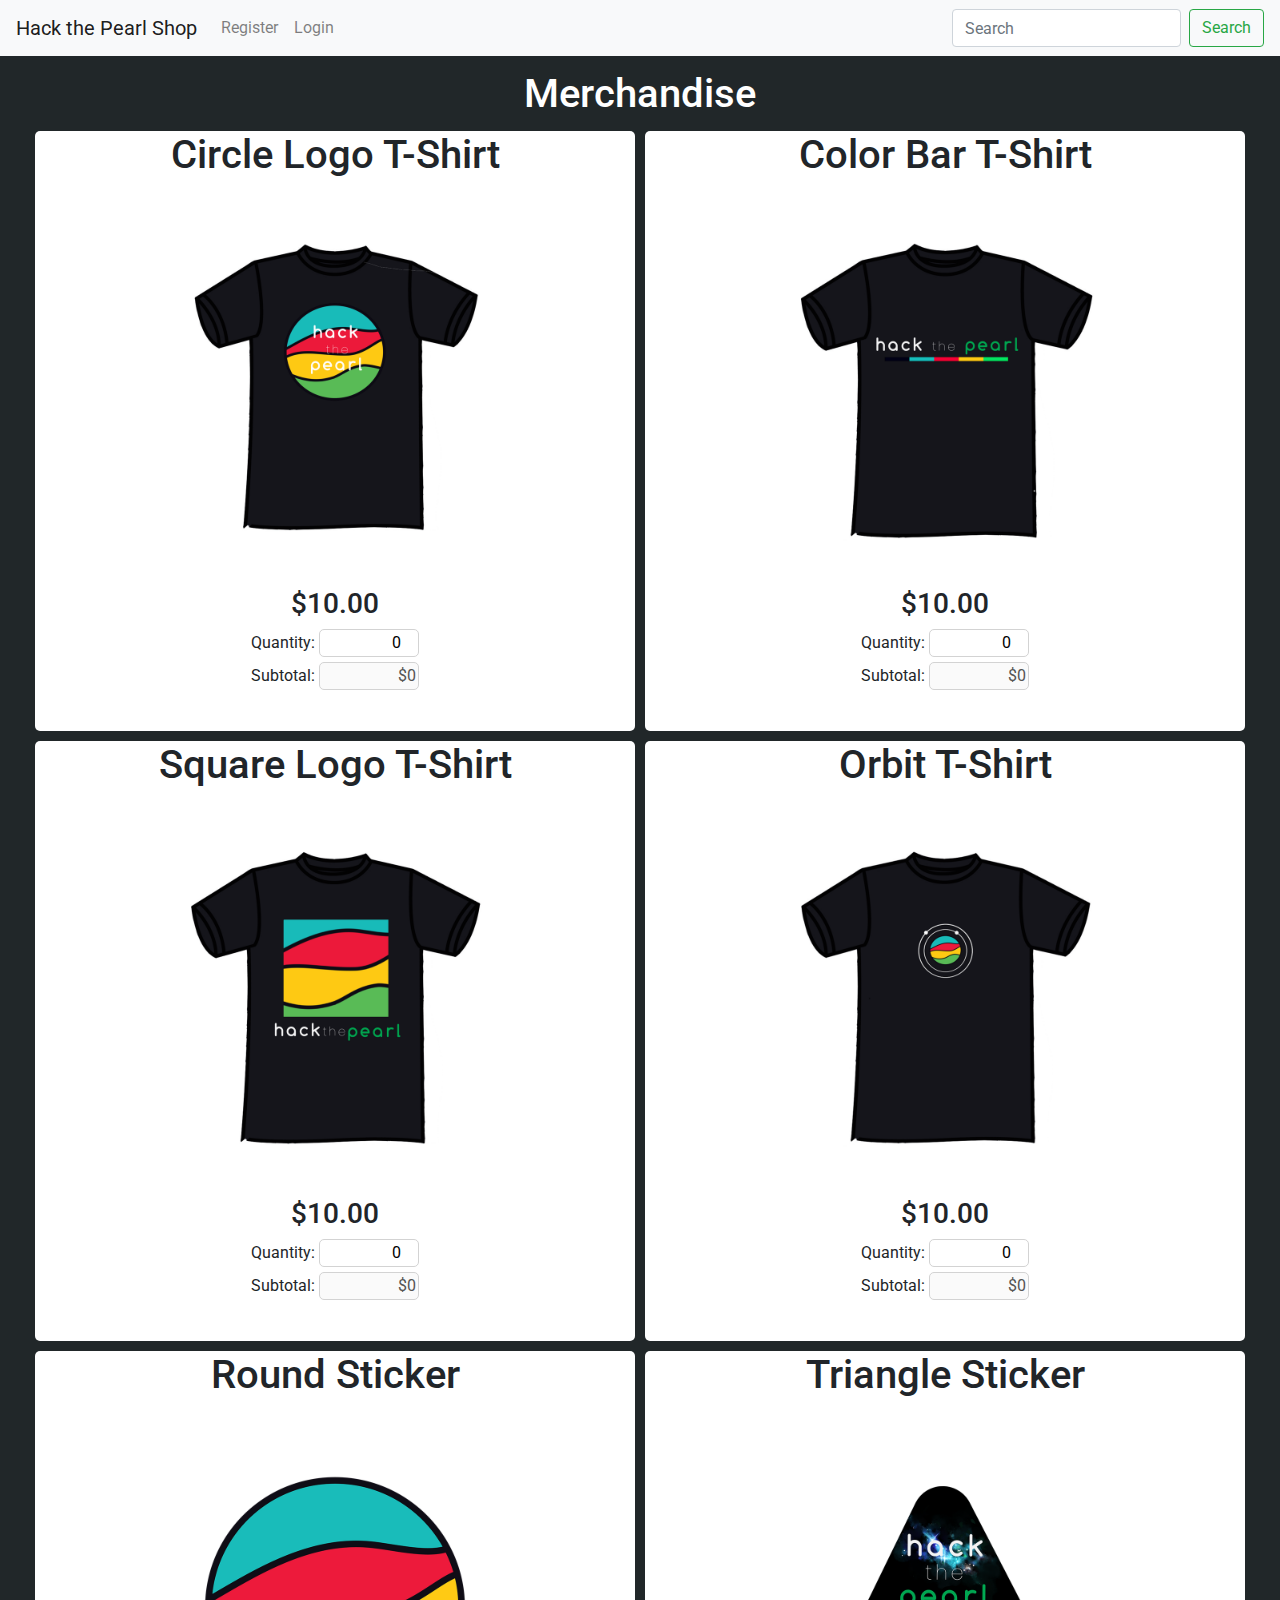
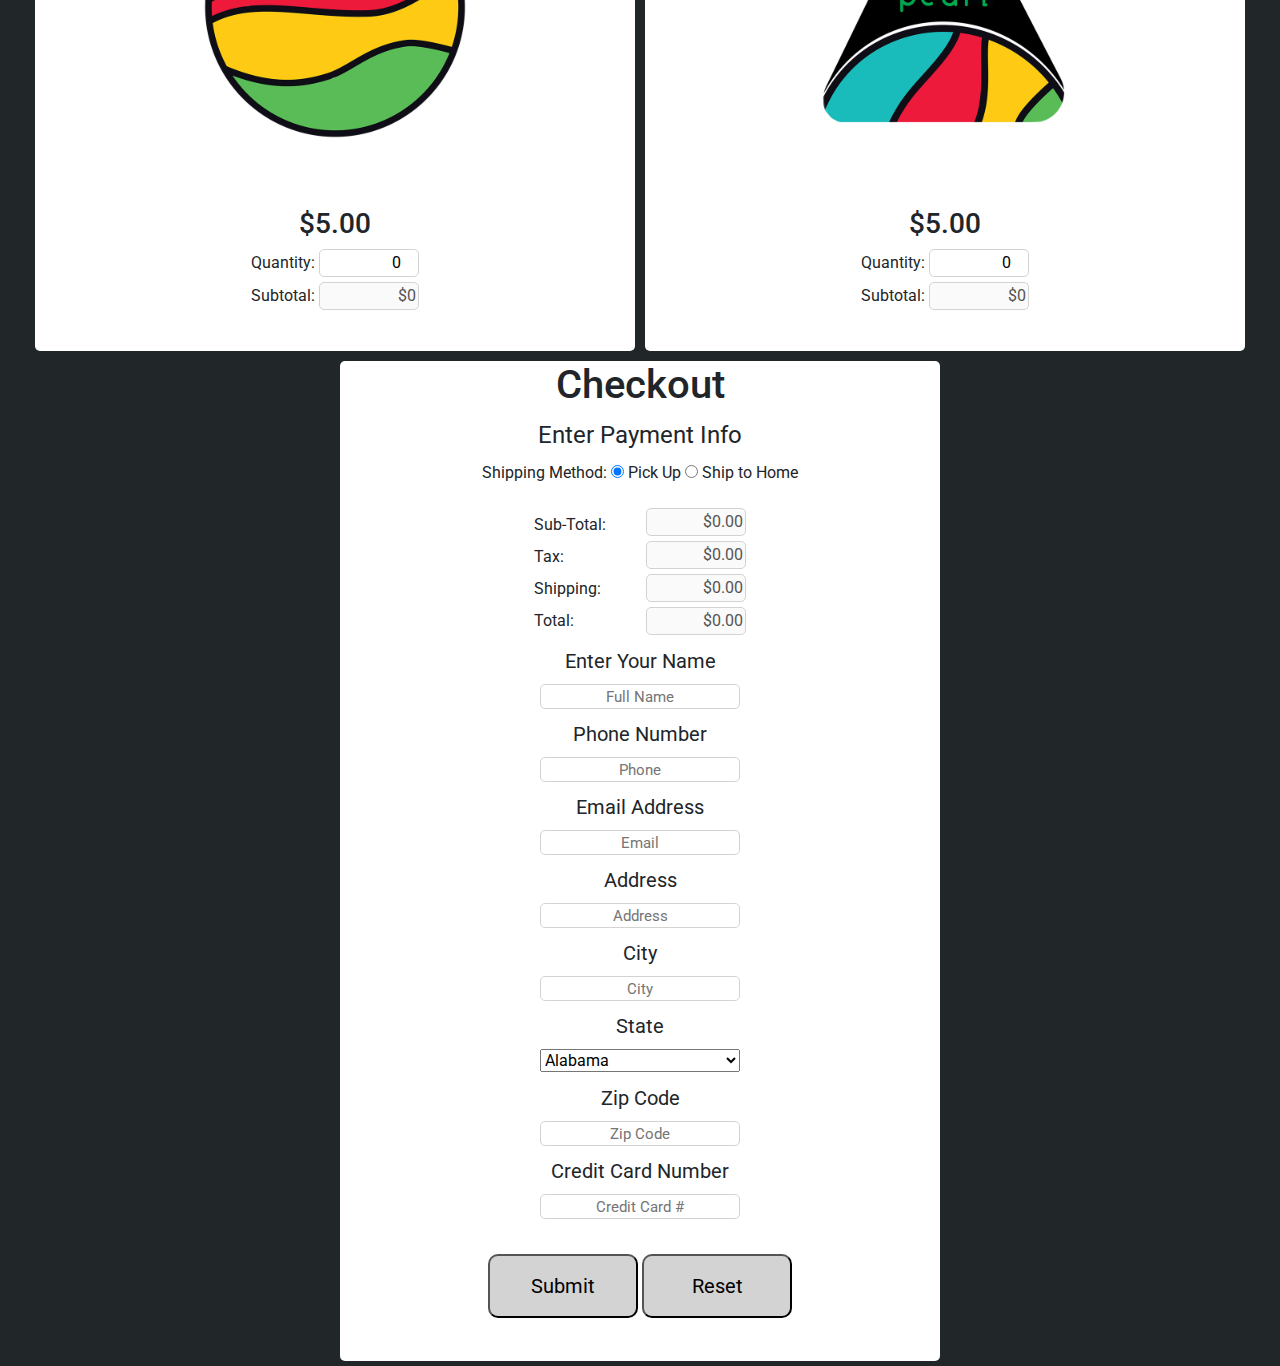
<file: index.html>
<!DOCTYPE html>
<html lang="en" dir="ltr">
<head>
  <meta charset="utf-8">
  <title>Assignment #7</title>
  <link rel='shortcut icon' type='image/x-icon' href='favicon.ico' />
  <link href="https://fonts.googleapis.com/css?family=Roboto&display=swap" rel="stylesheet">
  <link rel="stylesheet" href="https://stackpath.bootstrapcdn.com/bootstrap/4.4.1/css/bootstrap.min.css" integrity="sha384-Vkoo8x4CGsO3+Hhxv8T/Q5PaXtkKtu6ug5TOeNV6gBiFeWPGFN9MuhOf23Q9Ifjh" crossorigin="anonymous">
  <script src="https://code.jquery.com/jquery-3.4.1.slim.min.js" integrity="sha384-J6qa4849blE2+poT4WnyKhv5vZF5SrPo0iEjwBvKU7imGFAV0wwj1yYfoRSJoZ+n" crossorigin="anonymous"></script>
  <script src="https://cdn.jsdelivr.net/npm/popper.js@1.16.0/dist/umd/popper.min.js" integrity="sha384-Q6E9RHvbIyZFJoft+2mJbHaEWldlvI9IOYy5n3zV9zzTtmI3UksdQRVvoxMfooAo" crossorigin="anonymous"></script>
  <script src="https://stackpath.bootstrapcdn.com/bootstrap/4.4.1/js/bootstrap.min.js" integrity="sha384-wfSDF2E50Y2D1uUdj0O3uMBJnjuUD4Ih7YwaYd1iqfktj0Uod8GCExl3Og8ifwB6" crossorigin="anonymous"></script>
  <link rel="stylesheet" href="css/style.css">
</head>
<body>
  <nav class="navbar fixed-top navbar-expand-lg navbar-light bg-light">
    <a class="navbar-brand" href="index.html">Hack the Pearl Shop</a>
    <button class="navbar-toggler" type="button" data-toggle="collapse" data-target="#navbarSupportedContent" aria-controls="navbarSupportedContent" aria-expanded="false" aria-label="Toggle navigation">
      <span class="navbar-toggler-icon"></span>
    </button>

    <div class="collapse navbar-collapse" id="navbarSupportedContent">
      <ul class="navbar-nav mr-auto">
        <li class="nav-item">
          <a class="nav-link" href="#" data-toggle="modal" data-target="#registerModal">Register</a>
        </li>
        <li class="nav-item">
          <a class="nav-link" href="#" data-toggle="modal" data-target="#loginModal">Login</a>
        </li>
      </ul>
      <form class="form-inline my-2 my-lg-0" method="get" action="search.php">
        <input class="form-control mr-sm-2" type="search" placeholder="Search" name="searchtext" aria-label="Search">
        <button class="btn btn-outline-success my-2 my-sm-0" type="submit">Search</button>
      </form>
    </div>
  </nav>
  <hr>
  <h1 class="title">Merchandise</h1>

  <!-- Register Modal -->
  <div class="modal fade" id="registerModal" tabindex="-1" role="dialog" aria-hidden="true">
    <div class="modal-dialog" role="document">
      <div class="modal-content">
        <div class="modal-header">
          <h5 class="modal-title" id="registerModalLabel">Register an Account</h5>
          <button type="button" class="close" data-dismiss="modal" aria-label="Close">
            <span aria-hidden="true">&times;</span>
          </button>
        </div>
        <form method="post" action="register.php">
          <div class="modal-body">
            <div class="form-group">
              <label for="firstname">First Name</label>
              <input type="text" class="form-control" id="firstname" name="firstname" placeholder="Enter first name">
            </div>
            <div class="form-group">
              <label for="lastname">Last Name</label>
              <input type="text" class="form-control" id="lastname" name="lastname" placeholder="Enter last name">
            </div>
            <div class="form-group">
              <label for="registeremail">Email Address</label>
              <input type="email" class="form-control" id="registeremail" name="registeremail" placeholder="Enter email">
            </div>
            <div class="form-group">
              <label for="registerpassword">Password</label>
              <input type="password" class="form-control" id="registerpassword" name="registerpassword" placeholder="Password">
            </div>
          </div>
          <div class="modal-footer">
            <button type="button" class="btn btn-secondary" data-dismiss="modal">Close</button>
            <button type="submit" class="btn btn-primary">Submit</button>
          </div>
        </form>
      </div>
    </div>
  </div>
  <!-- Login Modal -->
  <div class="modal fade" id="loginModal" tabindex="-1" role="dialog" aria-hidden="true">
    <div class="modal-dialog" role="document">
      <div class="modal-content">
        <div class="modal-header">
          <h5 class="modal-title" id="loginModalLabel">Login to your account</h5>
          <button type="button" class="close" data-dismiss="modal" aria-label="Close">
            <span aria-hidden="true">&times;</span>
          </button>
        </div>
        <form method="post" action="login.php">
          <div class="modal-body">
            <div class="form-group">
              <label for="loginemail">Email Address</label>
              <input type="email" class="form-control" id="loginemail" name="loginemail" placeholder="Enter email">
            </div>
            <div class="form-group">
              <label for="loginpassword">Password</label>
              <input type="password" class="form-control" id="loginpassword" name="loginpassword" placeholder="Password">
            </div>
          </div>
          <div class="modal-footer">
            <button type="button" class="btn btn-secondary" data-dismiss="modal">Close</button>
            <button type="submit" class="btn btn-primary">Submit</button>
          </div>
        </form>
      </div>
    </div>
  </div>

  <!-- Shopping content -->
  <form class="checkoutform" action="store.php" method="post">
  <div class="content">
    <div class="flex-item" id="shirt1">
      <h1 class="itemname">Circle Logo T-Shirt</h1>
      <img class="productimg" src="img/tshirt1.png" alt="">
      <div class="productinfo">
        <h3>$10.00</h3>
        <p class="text-inline">Quantity: </p> <input id="quantity1" type="number" name="quantity1" value="0" min="0">
        <br>
        <p class="text-inline">Subtotal: </p> <input id="subtotal1" type="text" name="subtotal1" value="$0" disabled>
      </div>
    </div>
    <div class="flex-item" id="shirt2">
      <h1 class="itemname">Color Bar T-Shirt</h1>
      <img class="productimg"  src="img/tshirt2.png" alt="">
      <div class="productinfo">
        <h3>$10.00</h3>
        <p class="text-inline">Quantity: </p> <input id="quantity2" type="number" name="quantity2" value="0" min="0">
        <br>
        <p class="text-inline">Subtotal: </p> <input id="subtotal2" type="text" name="subtotal2" value="$0" disabled>
      </div>
    </div>
    <div class="flex-item" id="shirt3">
      <h1 class="itemname">Square Logo T-Shirt</h1>
      <img class="productimg" src="img/tshirt3.png" alt="">
      <div class="productinfo">
        <h3>$10.00</h3>
        <p class="text-inline">Quantity: </p> <input id="quantity3" type="number" name="quantity3" value="0" min="0">
        <br>
        <p class="text-inline">Subtotal: </p> <input id="subtotal3" type="text" name="subtotal3" value="$0" disabled>
      </div>
    </div>
    <div class="flex-item" id="shirt4">
      <h1 class="itemname">Orbit T-Shirt</h1>
      <img class="productimg" src="img/tshirt4.png" alt="">
      <div class="productinfo">
        <h3>$10.00</h3>
        <p class="text-inline">Quantity: </p> <input id="quantity4" type="number" name="quantity4" value="0" min="0">
        <br>
        <p class="text-inline">Subtotal: </p> <input id="subtotal4" type="text" name="subtotal4" value="$0" disabled>
      </div>
    </div>
    <div class="flex-item" id="sticker1">
      <h1 class="itemname">Round Sticker</h1>
      <img class="productimg" src="img/sticker1.png" alt="">
      <div class="productinfo">
        <h3>$5.00</h3>
        <p class="text-inline">Quantity: </p> <input id="quantity5" type="number" name="quantity5" value="0" min="0">
        <br>
        <p class="text-inline">Subtotal: </p> <input id="subtotal5" type="text" name="subtotal5" value="$0" disabled>
      </div>
    </div>
    <div class="flex-item" id="sticker2">
      <h1 class="itemname">Triangle Sticker</h1>
      <img class="productimg" src="img/sticker2.png" alt="">
      <div class="productinfo">
        <h3>$5.00</h3>
        <p class="text-inline">Quantity: </p> <input id="quantity6" type="number" name="quantity6" value="0" min="0">
        <br>
        <p class="text-inline">Subtotal: </p> <input id="subtotal6" type="text" name="subtotal6" value="$0" disabled>
      </div>
    </div>
    <div class="large-flex-item" id="payment">
      <h1 class="itemname">Checkout</h1>
      <fieldset>
        <legend>Enter Payment Info</legend>

        <label for="pickup">Shipping Method: </label>
        <input id="pickup" type="radio" name="shippingmethod" checked="checked" value="pickup">
        <label for="shiptohome">Pick Up</label>
        <input id="shiptohome" type="radio" name="shippingmethod" value="shipping">
        <label for="shiptohome">Ship to Home</label>
        <br>

        <div class="totals">
          <div class="labels">
            <label for="subtotal">Sub-Total: </label>
            <label for="tax">Tax: </label>
            <label for="shipping">Shipping: </label>
            <label for="total">Total: </label>
          </div>

          <div class="inputs">
            <input id="subtotal" type="text" name="subtotal" value="$0.00" disabled>
            <input id="tax" type="text" name="tax" value="$0.00" disabled>
            <input id="shipping" type="text" name="shipping" value="$0.00" disabled>
            <input id="total" type="text" name="total" value="$0.00" disabled>
          </div>
        </div>

          <div id="paymentinfo">

            <div class="text-input">
              <label for="fname">Enter Your Name</label>
              <input type="text" id="fname" name="firstname" placeholder="Full Name">
            </div>

            <div class="text-input">
              <label for="phonenumber">Phone Number</label>
              <input type="text" id="phonenumber" name="phonenumber" placeholder="Phone">
            </div>

            <div class="text-input">
              <label for="paymentemail">Email Address</label>
              <input type="text" id="paymentemail" name="paymentemail" placeholder="Email">
            </div>

            <div class="text-input">
              <label for="address">Address</label>
              <input type="text" id="address" name="address" placeholder="Address">
            </div>

            <div class="text-input">
              <label for="city">City</label>
              <input type="text" id="city" name="city" placeholder="City">
            </div>

            <div class="text-input">
              <label for="state">State</label>
              <select id="state" name="state">
                <option value="Alabama">Alabama</option>
                <option value="Alaska">Alaska</option>
                <option value="Arizona">Arizona</option>
                <option value="Arkansas">Arkansas</option>
                <option value="California">California</option>
                <option value="Colorado">Colorado</option>
                <option value="Connecticut">Connecticut</option>
                <option value="Delaware">Delaware</option>
                <option value="District Of Columbia">District Of Columbia</option>
                <option value="Florida">Florida</option>
                <option value="Georgia">Georgia</option>
                <option value="Hawaii">Hawaii</option>
                <option value="Idaho">Idaho</option>
                <option value="Illinois">Illinois</option>
                <option value="Indiana">Indiana</option>
                <option value="Iowa">Iowa</option>
                <option value="Kansas">Kansas</option>
                <option value="Kentucky">Kentucky</option>
                <option value="Louisiana">Louisiana</option>
                <option value="Maine">Maine</option>
                <option value="Maryland">Maryland</option>
                <option value="Massachusetts">Massachusetts</option>
                <option value="Michigan">Michigan</option>
                <option value="Minnesota">Minnesota</option>
                <option value="Mississippi">Mississippi</option>
                <option value="Missouri">Missouri</option>
                <option value="Montana">Montana</option>
                <option value="Nebraska">Nebraska</option>
                <option value="Nevada">Nevada</option>
                <option value="New Hampshire">New Hampshire</option>
                <option value="New Jersey">New Jersey</option>
                <option value="New Mexico">New Mexico</option>
                <option value="New York">New York</option>
                <option value="North Carolina">North Carolina</option>
                <option value="North Dakota">North Dakota</option>
                <option value="Ohio">Ohio</option>
                <option value="Oklahoma">Oklahoma</option>
                <option value="Oregon">Oregon</option>
                <option value="Pennsylvania">Pennsylvania</option>
                <option value="Rhode Island">Rhode Island</option>
                <option value="South Carolina">South Carolina</option>
                <option value="South Dakota">South Dakota</option>
                <option value="Tennessee">Tennessee</option>
                <option value="Texas">Texas</option>
                <option value="Utah">Utah</option>
                <option value="Vermont">Vermont</option>
                <option value="Virginia">Virginia</option>
                <option value="Washington">Washington</option>
                <option value="West Virginia">West Virginia</option>
                <option value="Wisconsin">Wisconsin</option>
                <option value="Wyoming">Wyoming</option>
              </select>
            </div>

            <div class="text-input">
              <label for="zipcode">Zip Code</label>
              <input type="text" id="zipcode" name="zipcode" placeholder="Zip Code">
            </div>

            <div class="text-input">
              <label for="creditcard">Credit Card Number</label>
              <input type="text" id="creditcard" name="creditcard" placeholder="Credit Card #">
            </div>
          </div>

          <div class="buttons">
            <input id="submitbutton" type="submit" name="submitbutton" value="Submit">
            <input id="resetbutton" type="reset" name="resetbutton" value="Reset">
          </div>


      </fieldset>
    </div>
  </div>
  </form>
  <script src="js/cart.js"></script>
</body>
</html>
</file>
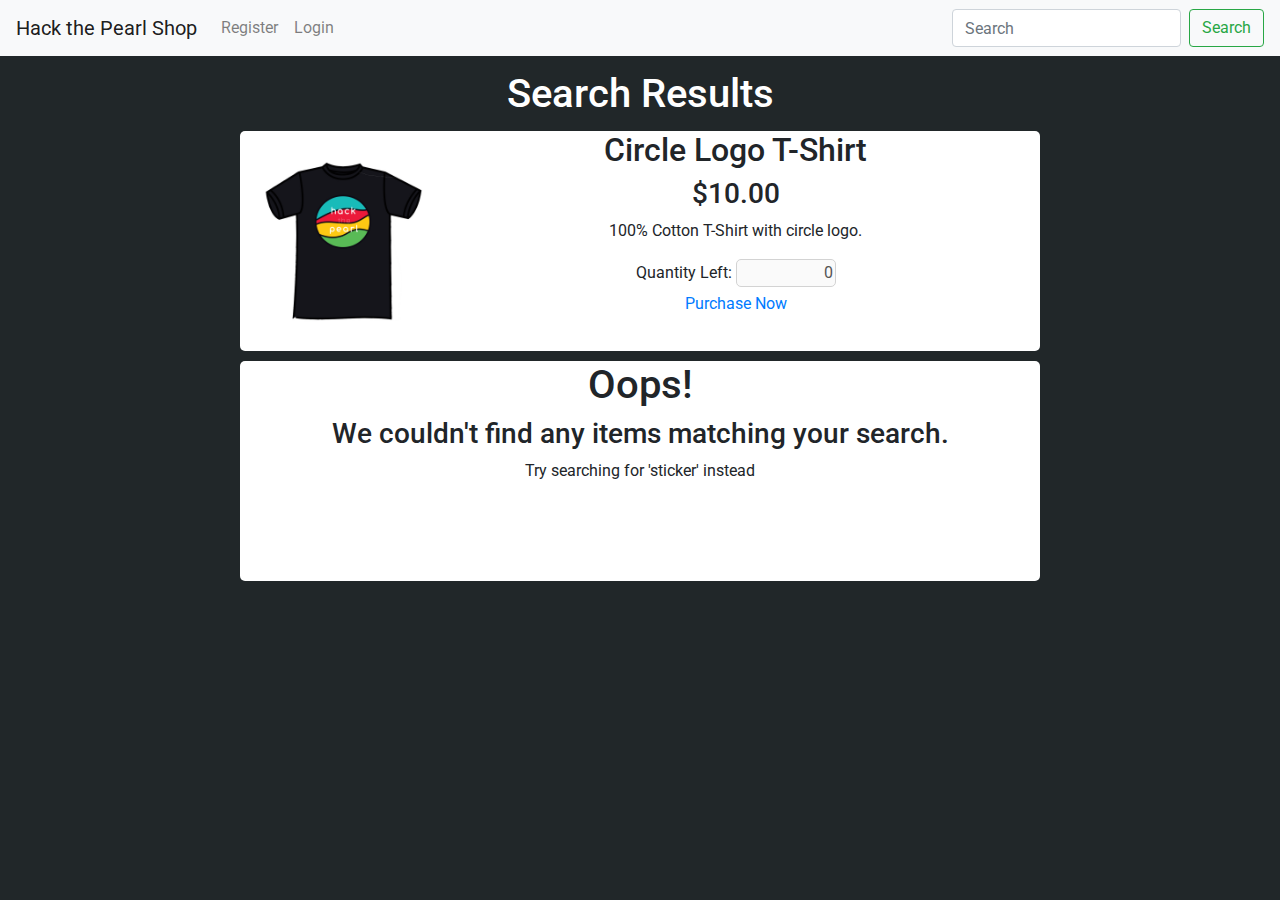
<file: searchresulttest.html>
<!DOCTYPE html>
<html lang="en" dir="ltr">
<head>
  <meta charset="utf-8">
  <title>Assignment #7</title>
  <link rel='shortcut icon' type='image/x-icon' href='favicon.ico' />
  <link href="https://fonts.googleapis.com/css?family=Roboto&display=swap" rel="stylesheet">
  <link rel="stylesheet" href="https://stackpath.bootstrapcdn.com/bootstrap/4.4.1/css/bootstrap.min.css" integrity="sha384-Vkoo8x4CGsO3+Hhxv8T/Q5PaXtkKtu6ug5TOeNV6gBiFeWPGFN9MuhOf23Q9Ifjh" crossorigin="anonymous">
  <script src="https://code.jquery.com/jquery-3.4.1.slim.min.js" integrity="sha384-J6qa4849blE2+poT4WnyKhv5vZF5SrPo0iEjwBvKU7imGFAV0wwj1yYfoRSJoZ+n" crossorigin="anonymous"></script>
  <script src="https://cdn.jsdelivr.net/npm/popper.js@1.16.0/dist/umd/popper.min.js" integrity="sha384-Q6E9RHvbIyZFJoft+2mJbHaEWldlvI9IOYy5n3zV9zzTtmI3UksdQRVvoxMfooAo" crossorigin="anonymous"></script>
  <script src="https://stackpath.bootstrapcdn.com/bootstrap/4.4.1/js/bootstrap.min.js" integrity="sha384-wfSDF2E50Y2D1uUdj0O3uMBJnjuUD4Ih7YwaYd1iqfktj0Uod8GCExl3Og8ifwB6" crossorigin="anonymous"></script>
  <link rel="stylesheet" href="css/style.css">
</head>
<body>
  <nav class="navbar fixed-top navbar-expand-lg navbar-light bg-light">
    <a class="navbar-brand" href="#">Hack the Pearl Shop</a>
    <button class="navbar-toggler" type="button" data-toggle="collapse" data-target="#navbarSupportedContent" aria-controls="navbarSupportedContent" aria-expanded="false" aria-label="Toggle navigation">
      <span class="navbar-toggler-icon"></span>
    </button>

    <div class="collapse navbar-collapse" id="navbarSupportedContent">
      <ul class="navbar-nav mr-auto">
        <li class="nav-item">
          <a class="nav-link" href="#" data-toggle="modal" data-target="#registerModal">Register</a>
        </li>
        <li class="nav-item">
          <a class="nav-link" href="#" data-toggle="modal" data-target="#loginModal">Login</a>
        </li>
      </ul>
      <form class="form-inline my-2 my-lg-0">
        <input class="form-control mr-sm-2" type="search" placeholder="Search" aria-label="Search">
        <button class="btn btn-outline-success my-2 my-sm-0" type="submit">Search</button>
      </form>
    </div>
  </nav>
  <hr>
  <h1 class="title">Search Results</h1>
  <!-- Register Modal -->
  <div class="modal fade" id="registerModal" tabindex="-1" role="dialog" aria-labelledby="exampleModalLabel" aria-hidden="true">
    <div class="modal-dialog" role="document">
      <div class="modal-content">
        <div class="modal-header">
          <h5 class="modal-title" id="exampleModalLabel">Register an Account</h5>
          <button type="button" class="close" data-dismiss="modal" aria-label="Close">
            <span aria-hidden="true">&times;</span>
          </button>
        </div>
        <form method="post" action="register.php">
          <div class="modal-body">
            <div class="form-group">
              <label for="firstname">First Name</label>
              <input type="text" class="form-control" id="firstname" name="firstname" placeholder="Enter first name">
            </div>
            <div class="form-group">
              <label for="lastname">Last Name</label>
              <input type="text" class="form-control" id="lastname" name="lastname" placeholder="Enter last name">
            </div>
            <div class="form-group">
              <label for="email">Email Address</label>
              <input type="email" class="form-control" id="email" name="email" placeholder="Enter email">
            </div>
            <div class="form-group">
              <label for="password">Password</label>
              <input type="password" class="form-control" id="password" name="password" placeholder="Password">
            </div>
          </div>
          <div class="modal-footer">
            <button type="button" class="btn btn-secondary" data-dismiss="modal">Close</button>
            <button type="submit" class="btn btn-primary">Submit</button>
          </div>
        </form>
      </div>
    </div>
  </div>
  <!-- Login Modal -->
  <div class="modal fade" id="loginModal" tabindex="-1" role="dialog" aria-labelledby="exampleModalLabel" aria-hidden="true">
    <div class="modal-dialog" role="document">
      <div class="modal-content">
        <div class="modal-header">
          <h5 class="modal-title" id="exampleModalLabel">Login to your account</h5>
          <button type="button" class="close" data-dismiss="modal" aria-label="Close">
            <span aria-hidden="true">&times;</span>
          </button>
        </div>
        <form method="post" action="login.php">
          <div class="modal-body">
            <div class="form-group">
              <label for="email">Email Address</label>
              <input type="email" class="form-control" id="email" name="email" placeholder="Enter email">
            </div>
            <div class="form-group">
              <label for="password">Password</label>
              <input type="password" class="form-control" id="password" name="password" placeholder="Password">
            </div>
          </div>
          <div class="modal-footer">
            <button type="button" class="btn btn-secondary" data-dismiss="modal">Close</button>
            <button type="submit" class="btn btn-primary">Submit</button>
          </div>
        </form>
      </div>
    </div>
  </div>

  <!-- Shopping content -->
  <div class="content">
    <div class="search-item">
      <img src="img/tshirt1.png" alt="">
      <h2 class="itemname">Circle Logo T-Shirt</h2>
      <div class="productinfo">
        <h3>$10.00</h3>
        <p>100% Cotton T-Shirt with circle logo.</p>
        <p class="text-inline">Quantity Left: </p> <input id="quantity1" type="text" name="quantity1" value="0" disabled>
        <br>
        <a href="index.html">Purchase Now</a>
      </div>
    </div>
    <div class="search-item">
      <h1>Oops!</h1>
      <h3>We couldn't find any items matching your search.</h3>
      <p>Try searching for 'sticker' instead</p>
    </div>
  </div>
  <script src="js/cart.js"></script>
</body>
</html>
</file>
<file: css/style.css>
body{
  /* background: rgb(195,181,34);
  background: linear-gradient(0deg, rgba(195,181,34,1) 0%, rgba(253,141,45,1) 100%); */
  background: rgb(33, 39, 41);
}

p, h1, h2, h3, a, button, legend, label{
  font-family: 'Roboto', sans-serif;
}

hr{
  border: 2px solid rgb(115, 184, 94);
}

input[type="submit"], input[type="reset"]{
  width: 150px;
  background-color: white;
  border-radius: 10px;
  color: black;
  padding: 15px 40px;
  text-align: center;
  font-size: 20px;
  transition: background-color 0.5s;
  background-color: lightgray;
}

.title{
  margin-top: 50px;
  color: white;
  text-align: center;
  font-size: 40px;
}

input[type="submit"]:hover{
  cursor: pointer;
  background-color: green;
}

input[type="reset"]:hover{
  cursor: pointer;
  background-color: red;
}

.content{
  width: 100%;
  display: flex;
  justify-content: center;
  flex-wrap: wrap;
  flex-direction: row;
  align-items: center;
}


.flex-item {
  width: 600px;
  height: 600px;
  background-color: white;
  text-align: center;
  border-width: 1px;
  border-color: black;
  border-radius: 5px;
  margin: 5px 5px 5px 5px;
}

.large-flex-item {
  min-width: 600px;
  height: 1000px;
  background-color: white;
  text-align: center;
  border-width: 1px;
  border-color: black;
  border-radius: 5px;
  margin: 5px 5px 5px 5px;
}

.receipt-item {
  width: 800px;
  height: 100%;
  background-color: white;
  text-align: center;
  border-width: 1px;
  border-color: black;
  border-radius: 5px;
  margin: 5px 5px 5px 5px;
}

.productimg{
  max-height: 400px;
  border-radius: 10px;
}

.text-inline{
  display: inline;
}

.extrapadding{
  padding-right: 30px;
}

.text-input{
  width: 100%;
  padding-top: 5px;
  padding-bottom: 5px;
}

.text-input label{
  display: block;
  width: 100%;
  font-size: 20px;
}

.text-input input[type=text]{
  text-align: center;
  width: 200px;
  height: 25px;
  font-size: 15px;
  border-radius: 5px;
  border: 1px solid lightgray;
}

.totals{
  width: 100%;
}

.labels{
  display: inline-block;
  width: 30%;
  text-align: left;
  padding-top: 20px;
}

.labels label{
  display: block;
}

.inputs{
  display: inline-block;
  width: 100px;
  padding-right: 15%;
}

.inputs input{
  display: block;
}

.buttons{
  padding-top: 30px;
  padding-bottom: 30px;
}

fieldset {
    margin-left: auto;
    margin-right: auto;
    width: 60%;
    border-color: black;
}

.totals input[type=text], .productinfo input[type=text], .productinfo input[type=number]{
  width: 100px;
  border-radius: 5px;
  border: 1px solid lightgray;
  margin-bottom: 5px;
  text-align: right;
}


select{
  width: 200px;
}

.halfsize{
  width: 50%;
  margin-left: auto;
  margin-right: auto;
  text-align: center;
}

.search-item {
  width: 800px;
  height: 220px;
  background-color: white;
  text-align: center;
  border-width: 1px;
  border-color: black;
  border-radius: 5px;
  margin: 5px 5px 5px 5px;
}

.search-item img{
  height: 100%;
  float: left;
  padding-left: 15px;
}
</file>
